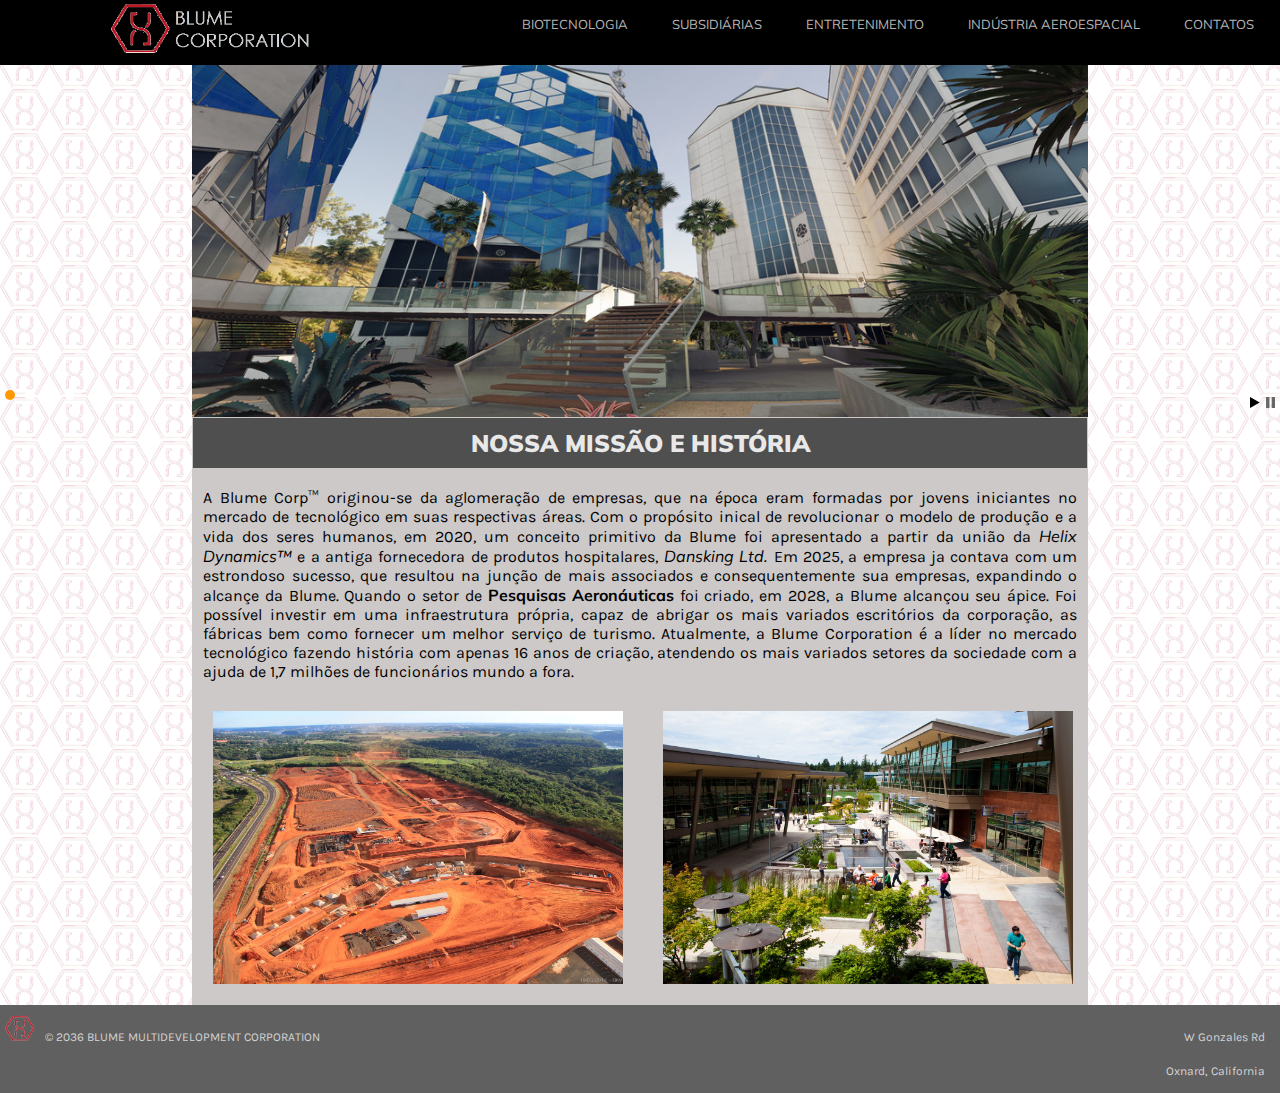
<file: BLUME - Projeto/index.html>
<!DOCTYPE HTML>
<html lang="pt-br">
	<head>
		<title>Blume Corporation</title>
		<meta charset="utf-8">
		<meta name="description" content="multinacional, tecnologia, revolução, inovação">
	    <link rel="stylesheet" type="text/css" href="css/estilo.css">
	    <link href="https://fonts.googleapis.com/css?family=Muli|Karla|Raleway" rel="stylesheet">
	    <link rel="stylesheet" type="text/css" href="bxslider/jquery.bxslider.css">
	    <script type="text/javascript" src="bxslider/jquery.js"></script>
	    <script type="text/javascript" src="bxslider/jquery.bxslider.js"></script>

	    <script type="text/javascript">
	        $(document).ready(function(){
	            $('#banners').bxSlider({
	              auto: true,
	              autoHover: true,
	              autoControls: true,
	              controls: false
	            });
	        });
	    </script>
	</head>
	<body>
		<div id="geral">
			<header>
				<nav id="menu">
					<ul>
						<img src="imagens/blume_menu.png" id="blume">
						<li><a href="internas/biotec.html">BIOTECNOLOGIA</a></li>
						<li><a href="internas/subsid.html">SUBSIDIÁRIAS</a></li>
						<li><a href="internas/helix.HTML">ENTRETENIMENTO</a></li>
						<li><a href="internas/aero.html">INDÚSTRIA AEROESPACIAL</a></li>
						<li><a href="internas/contato.html">CONTATOS</a></li>
					</ul>
				</nav>
			</header>

			<ul id="banners">
				<li><img src="bxslider/banners/indexhelix.jpg"></li>
				<li><img src="bxslider/banners/indexaerospace.jpg"></li>
				<li><img src="bxslider/banners/indexbiotec.jpg"></li>
				<li><img src="bxslider/banners/indexentreteni.jpg"></li>
			</ul>

			<div id="conteudo">
				<div id="container">
					<section id="historia">
						<h2 id="h2index"><b>
							NOSSA MISSÃO E HISTÓRIA
						</b></h2>
				
						<P>
							A Blume Corp&trade; originou-se da aglomeração de empresas, que na época eram formadas por jovens iniciantes no mercado de tecnológico em suas respectivas áreas. Com o propósito inical de revolucionar o modelo de produção e a vida dos seres humanos, em 2020, um conceito primitivo da Blume foi apresentado a partir da união da <i>Helix Dynamics&trade;</i> e a antiga fornecedora de produtos hospitalares, <i>Dansking Ltd.</i> Em 2025, a empresa ja contava com um estrondoso sucesso, que resultou na junção de mais associados e consequentemente sua empresas, expandindo o alcançe da Blume. Quando o setor de <b>Pesquisas Aeronáuticas</b> foi criado, em 2028, a Blume alcançou seu ápice. Foi possível investir em uma infraestrutura própria, capaz de abrigar os mais variados escritórios da corporação, as fábricas bem como fornecer um melhor serviço de turismo. Atualmente, a Blume Corporation é a líder no mercado tecnológico fazendo história com apenas 16 anos de criação, atendendo os mais variados setores da sociedade com a ajuda de 1,7 milhões de funcionários mundo a fora.
						</p>
						<div id="fotosindex">
							<img src="imagens/index2.png">
							<img src="imagens/index1.jpg">
						</div>
					</section>
				</div>
			</div>
				<footer id="rodape">
					<img src="imagens/blume_logo.png" id="blume_footer">
					<p id="textfooter">&copy 2036 BLUME MULTIDEVELOPMENT CORPORATION</p>
					<p class="address">W Gonzales Rd</p>
					<p class="address">Oxnard, California</p>
				</footer>
			</div>
		</div>
	</body>
</html>
</file>
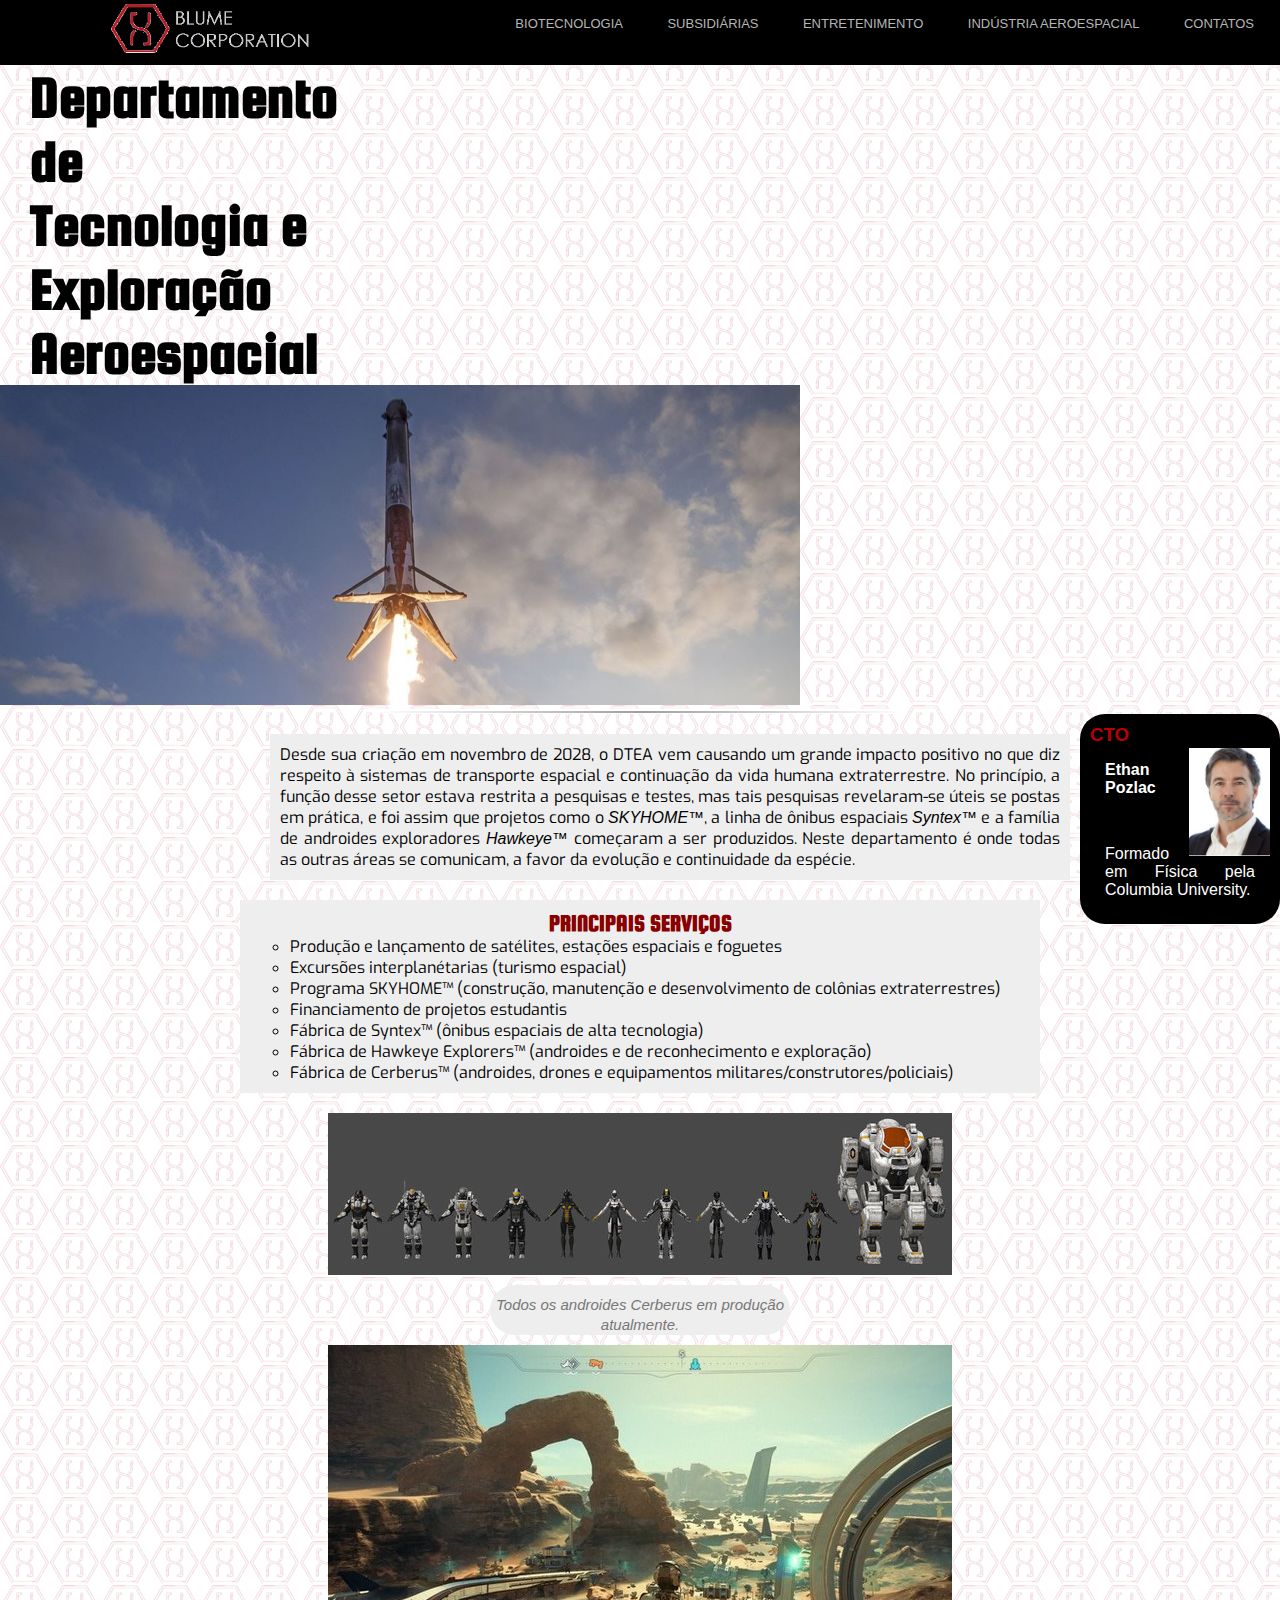
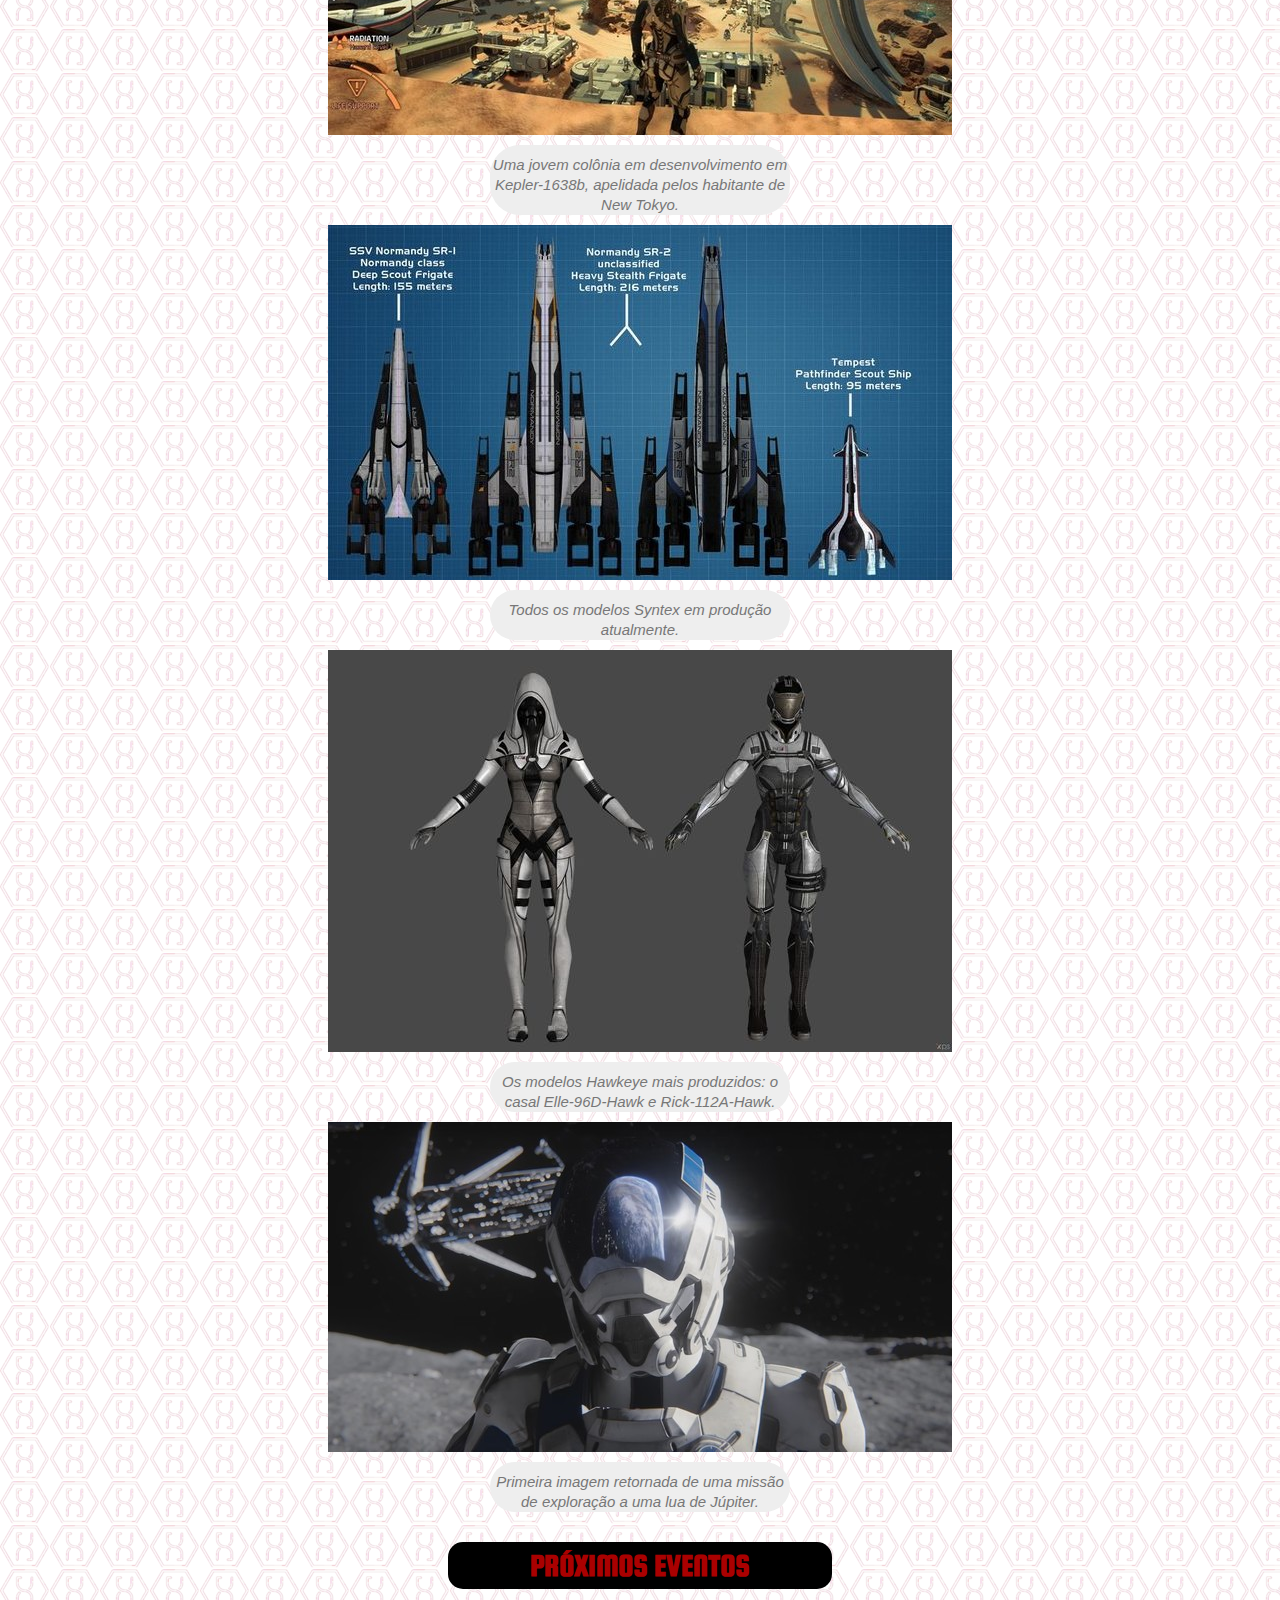
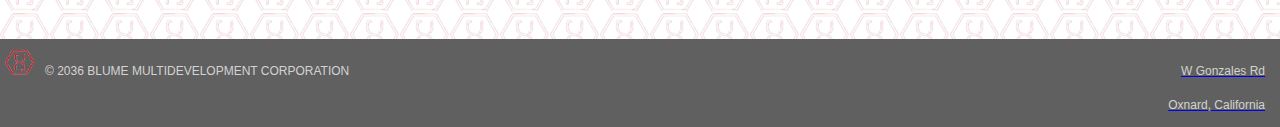
<file: BLUME - Projeto/internas/aero.html>
<!DOCTYPE HTML>
<html lang="pt-br">
	<head>
		<title>IND. AEROESPACIAL - Blume Corp</title>
		<meta charset="utf-8">
		<meta name="description" content="multinacional, tecnologia, revolução, inovação">
	    <link rel="stylesheet" type="text/css" href="../css/estilo.css">
	    <link href="https://fonts.googleapis.com/css?family=Exo|Squada+One" rel="stylesheet">
	</head>
	<body>
		<div id="geral">
			<header>
				<nav id="menu">
					<ul>
						<a href="../index.html"><img src="../imagens/blume_menu.png" id="blume"></a>
						<li><a href="biotec.html">BIOTECNOLOGIA</a></li>
						<li><a href="subsid.html">SUBSIDIÁRIAS</a></li>
						<li><a href="helix.HTML">ENTRETENIMENTO</a></li>
						<li><a href="aero.html">INDÚSTRIA AEROESPACIAL</a></li>
						<li><a href="contato.html">CONTATOS</a></li>
					</ul>
				</nav>
			</header>
			<h1 id="titleaero">
				Departamento de Tecnologia e Exploração Aeroespacial
			</h1>
			<div id="imgaero">
				<img src="../imagens/imgaero.jpg">
			</div>
			<hr width="60%">
			<article id="diretoria">
				<h3>CTO</h3>
				<img src="../imagens/ethan.jpg">
				<p>
					<b>Ethan Pozlac</b>
				</p><br>
				<p>
					Formado em Física pela Columbia University.
				</p>
			</article>
			<div id="aerohistoria">
				<p>
					Desde sua criação em novembro de 2028, o DTEA vem causando um grande impacto positivo no que diz respeito à sistemas de transporte espacial e continuação da vida humana extraterrestre. No princípio, a função desse setor estava restrita a pesquisas e testes, mas tais pesquisas revelaram-se úteis se postas em prática, e foi assim que projetos como o <i>SKYHOME&trade;</i>, a linha de ônibus espaciais <i>Syntex&trade;</i> e a família de androides exploradores <i>Hawkeye&trade;</i> começaram a ser produzidos. Neste departamento é onde todas as outras áreas se comunicam, a favor da evolução e continuidade da espécie.
				</p>
				
			</div>
			<div id="aeroservice">
				<h2>
					PRINCIPAIS SERVIÇOS
				</h2>
				<ul>
					<li>Produção e lançamento de satélites, estações espaciais e foguetes</li>
					<li>Excursões interplanétarias (turismo espacial)</li>
					<li>Programa SKYHOME&trade; (construção, manutenção e desenvolvimento de colônias extraterrestres)</li>
					<li>Financiamento de projetos estudantis</li>
					<li>Fábrica de Syntex&trade; (ônibus espaciais de alta tecnologia)</li>
					<li>Fábrica de Hawkeye Explorers&trade; (androides e de reconhecimento e exploração)</li>
					<li>Fábrica de Cerberus&trade; (androides, drones e equipamentos militares/construtores/policiais)</li>
				</ul>
			</div>
			<div id="imgexample">
				<img src="../imagens/cerberus2.jpg" alt="ceberus">
					<p class="descrever"><i>
						Todos os androides Cerberus em produção atualmente.
					</i></p>
				<img src="../imagens/newtokyo.jpg">
					<p class="descrever"><i>
						Uma jovem colônia em desenvolvimento em Kepler-1638b, apelidada pelos habitante de New Tokyo.
					</i></p>
				<img src="../imagens/syntex1.jpg">
					<p class="descrever"><i>
						Todos os modelos Syntex em produção atualmente.
					</i></p>
				<img src="../imagens/hawkeye.jpg">
					<p class="descrever"><i>
						Os modelos Hawkeye mais produzidos: o casal Elle-96D-Hawk e Rick-112A-Hawk.
					</i></p>
				<img src="../imagens/hawkeye2.jpg">
					<p class="descrever"><i>
						Primeira imagem retornada de uma missão de exploração a uma lua de Júpiter. 
					</i></p>
			</div>
			<div id="tablelink">
				<h1><a href="tablelink.html">
					PRÓXIMOS EVENTOS
				</h1>
			</div>
			<table>
				
			</table>
		</div>	
		<footer id="rodape">
			<img src="../imagens/blume_logo.png" id="blume_footer">
			<p id="textfooter">&copy 2036 BLUME MULTIDEVELOPMENT CORPORATION</p>
			<p class="address">W Gonzales Rd</p>
			<p class="address">Oxnard, California</p>
		</footer>
				</div>
	</body>
</html>
</file>
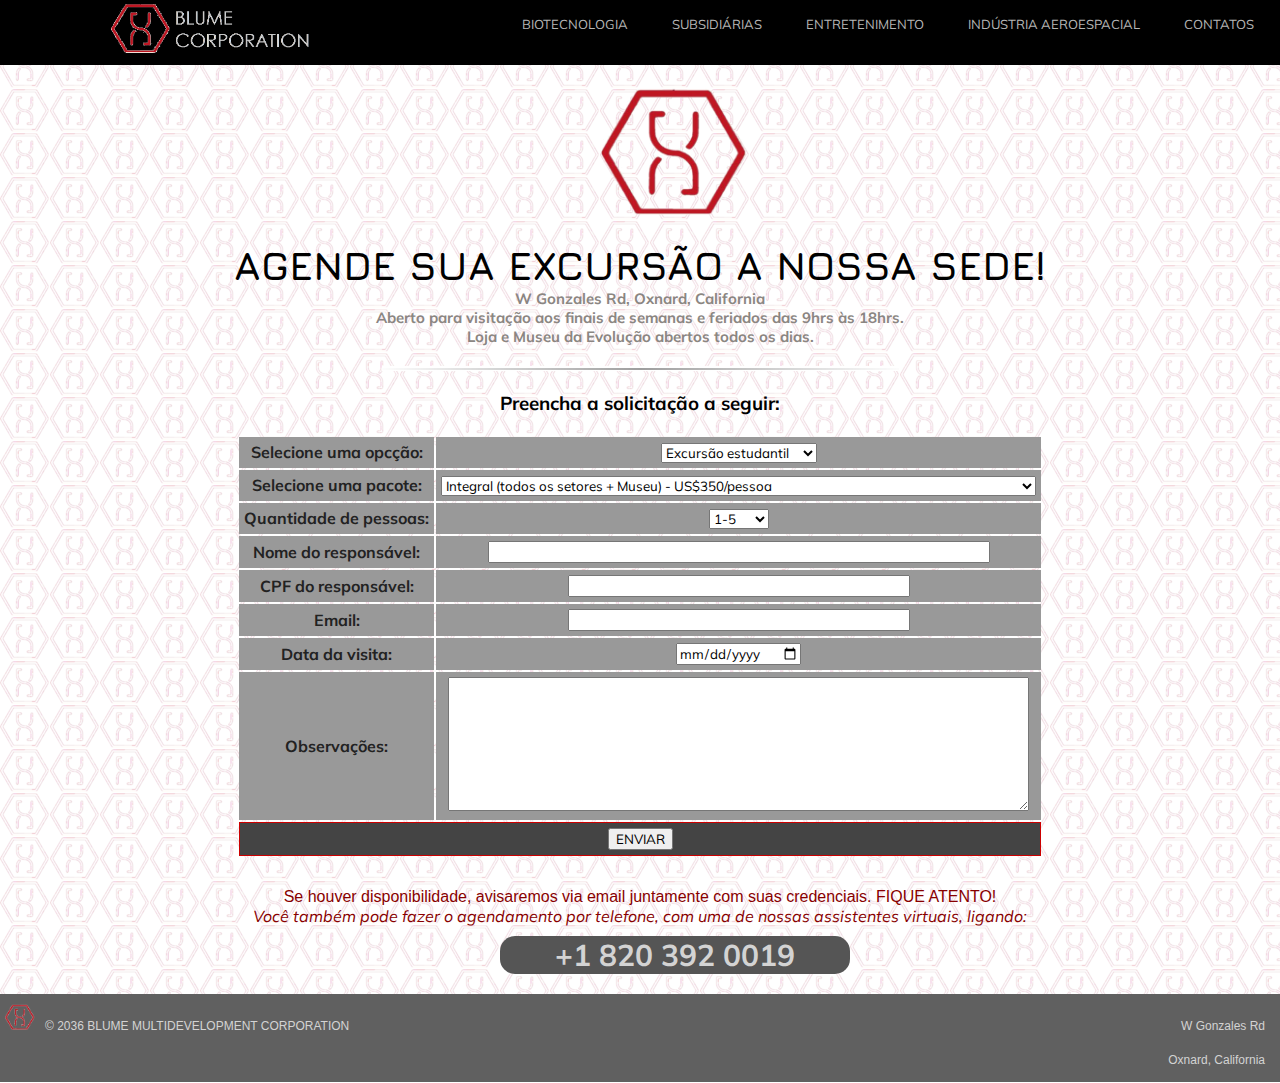
<file: BLUME - Projeto/internas/contato.html>
<!DOCTYPE HTML>
<html lang="pt-br">
	<head>
		<title>CONTATO - Blume Corp</title>
		<meta charset="utf-8">
		<meta name="description" content="multinacional, tecnologia, revolução, inovação">
	    <link rel="stylesheet" type="text/css" href="../css/estilo.css">
	    <link href="https://fonts.googleapis.com/css?family=Muli|Jura" rel="stylesheet">
	</head>
	<body>
		<div id="geral">
			<header>
				<nav id="menu">
					<ul>
						<a href="../index.html"><img src="../imagens/blume_menu.png" id="blume"></a>
						<li><a href="biotec.html">BIOTECNOLOGIA</a></li>
						<li><a href="subsid.html">SUBSIDIÁRIAS</a></li>
						<li><a href="helix.HTML">ENTRETENIMENTO</a></li>
						<li><a href="aero.html">INDÚSTRIA AEROESPACIAL</a></li>
						<li><a href="contato.html">CONTATOS</a></li>
					</ul>
				</nav>
			</header>
			<div id="helixlogo">
				<img src="../imagens/blume_logo.png">
			</div>
			<div id="titlecontact">
				<h1>
					AGENDE SUA EXCURSÃO A NOSSA SEDE!
				</h1>
				<h3>
					W Gonzales Rd, Oxnard, California <br>
					Aberto para visitação aos finais de semanas e feriados das 9hrs às 18hrs.<br>
					Loja e Museu da Evolução abertos todos os dias.
				</h3>
			</div>
			<hr width="60%" noshade="noshade">
			<h3 id="titlecontact">
				Preencha a solicitação a seguir:
			</h3>
			<table border="0px" align="center" cellpadding="5px">
				<tr>
					<td>
						<label for="option"><b>Selecione uma opcção:</b></label>
					</td>
					<td>
						<SELECT>
							<option>Excursão estudantil</option>
							<option>Excursão profissional</option>
							<option>Excursão solo</option>
							<option>Excursão família</option>
						</SELECT>
					</td>
				</tr>
				<tr>
					<td>
						<label for="option"><b>Selecione uma pacote:</b></label>
					</td>
					<td>
						<SELECT>
							<option>Integral (todos os setores + Museu) - US$350/pessoa</option>
							<option>Parcial (2 setores pré-definidos + Base de Lançamento de Oxnard + Museu) - US$250/pessoa</option>
							<option>Standard (Até 3 setores de livre escolha + Museu) - US$200/pessoa</option>
							<option>Quick (2 setores de livre escolha) - US$180/pessoa</option>
							<option>Student (Museu) - US$150/pessoa</option>
						</SELECT>
					</td>
				</tr>
				<tr>
					<td>
						<label for="option"><b>Quantidade de pessoas:</b></label>
					</td>
					<td>
						<select>
							<option>1-5</option>
							<option>6-10</option>
							<option>10-20</option>
							<option>20-30</option>
							<option>+30</option>
						</select>
					</td>
				</tr>
				<tr>
					<td>
						<label><b>Nome do responsável:</b></label>
					</td>
					<td>
						<input class="campo_nome" type="text" size="60">
					</td>
				</tr>
				<tr>
					<td>
						<label><b>CPF do responsável:</b></label>
					</td>
					<td>
						<input class="campo_nome" type="text" size="40">
					</td>
				</tr>
				<tr>	
					<td>
						<label><b>Email:</b></label>
					</td>
					<td>
						<input type="password" class="campo_email" size="40">
					</td>
				</tr>
				<tr>	
					<td>
						<label><b>Data da visita:</b></label>
					</td>
					<td>
						<input type="date" name="data">
					</td>
				</tr>
				<tr>	
					<td>
						<label><b>Observações:</b></label>
					</td>
					<td>
						<textarea class="msg" cols="70" rows="8"></textarea>
					</td>
				</tr>
				<th colspan="2">	
					<input type="submit" class="button" value="ENVIAR">
				</th>
			</table>
			<article id="contatoinfo">
				<p>
					Se houver disponibilidade, avisaremos via email juntamente com suas credenciais. FIQUE ATENTO!<br>
					<i>Você também pode fazer o agendamento por telefone, com uma de nossas assistentes virtuais, ligando:</i>
				</p>
				<h2>
					+1 820 392 0019
				</h2>
			</article>	
		</div>
<footer id="rodape">
				<img src="../imagens/blume_logo.png" id="blume_footer">
				<p id="textfooter">&copy 2036 BLUME MULTIDEVELOPMENT CORPORATION</p>
				<p class="address">W Gonzales Rd</p>
				<p class="address">Oxnard, California</p>
			</footer>
	</body>
</html>
</file>
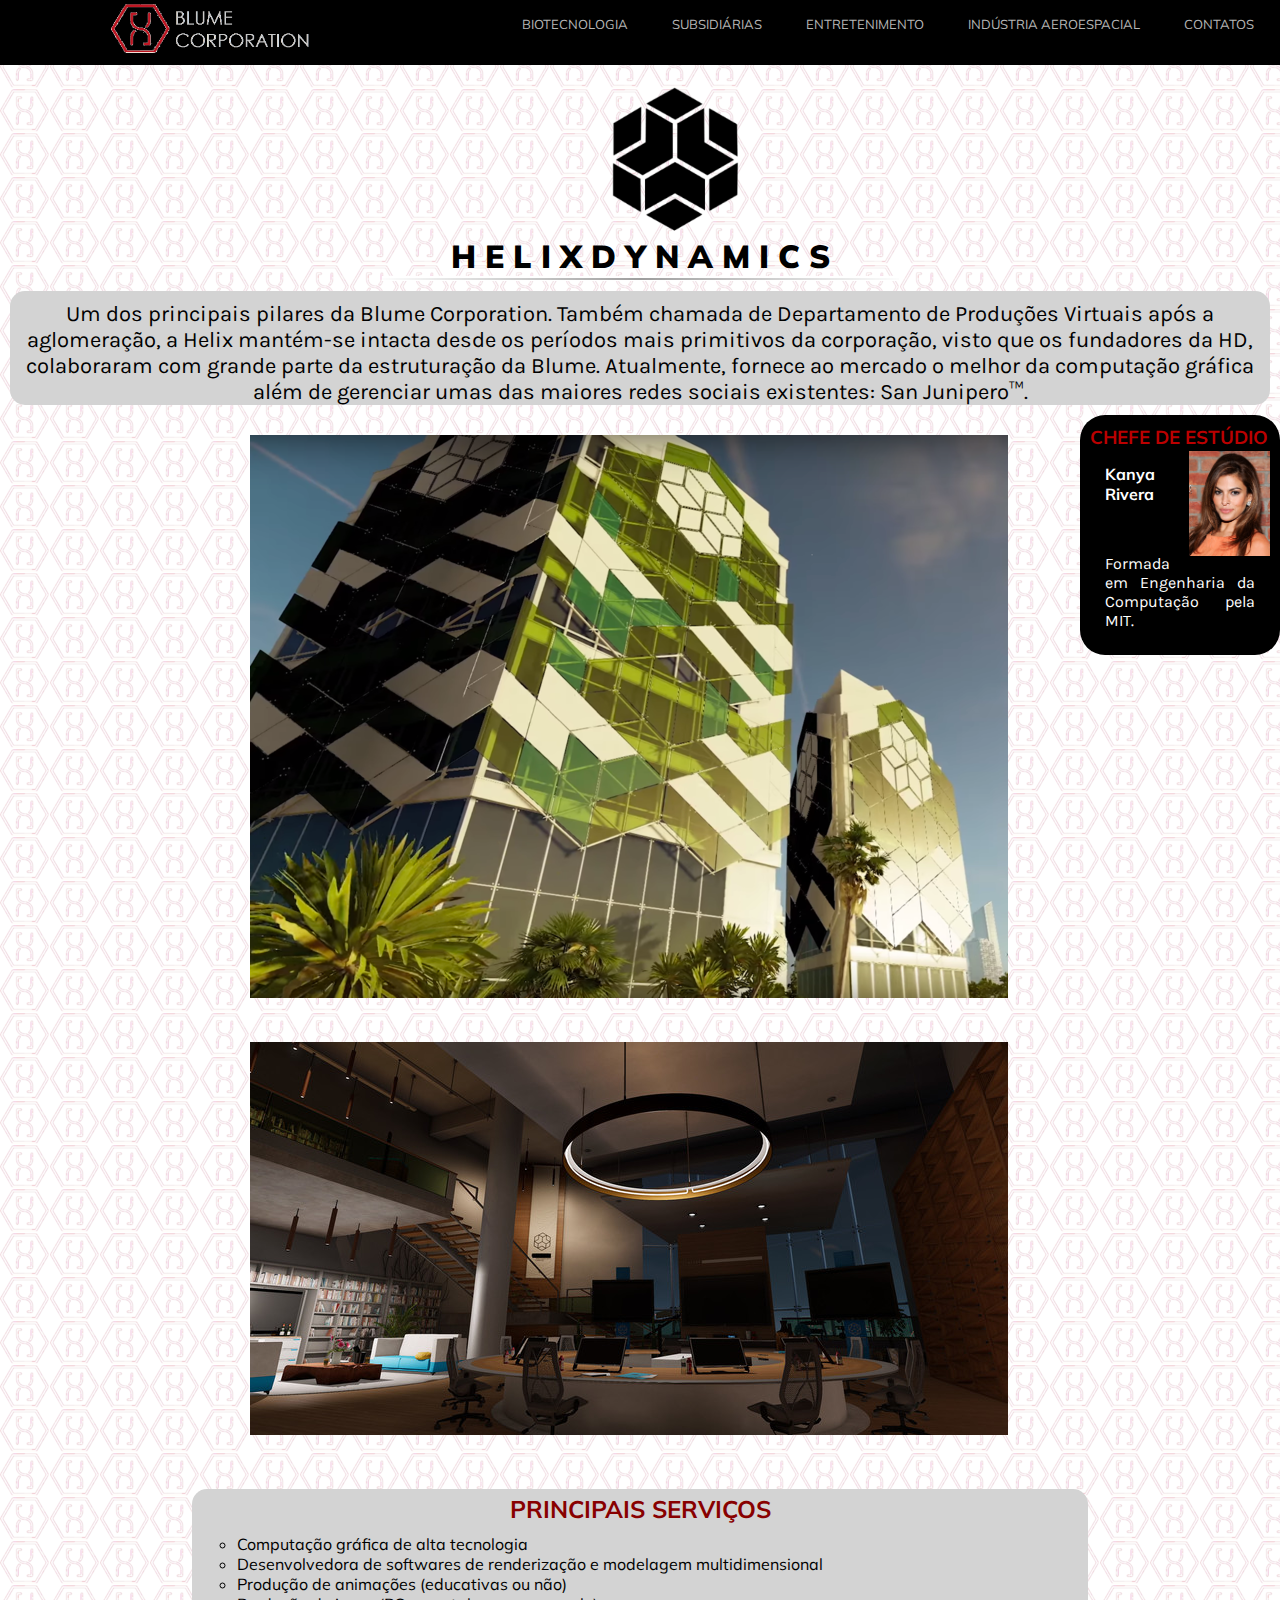
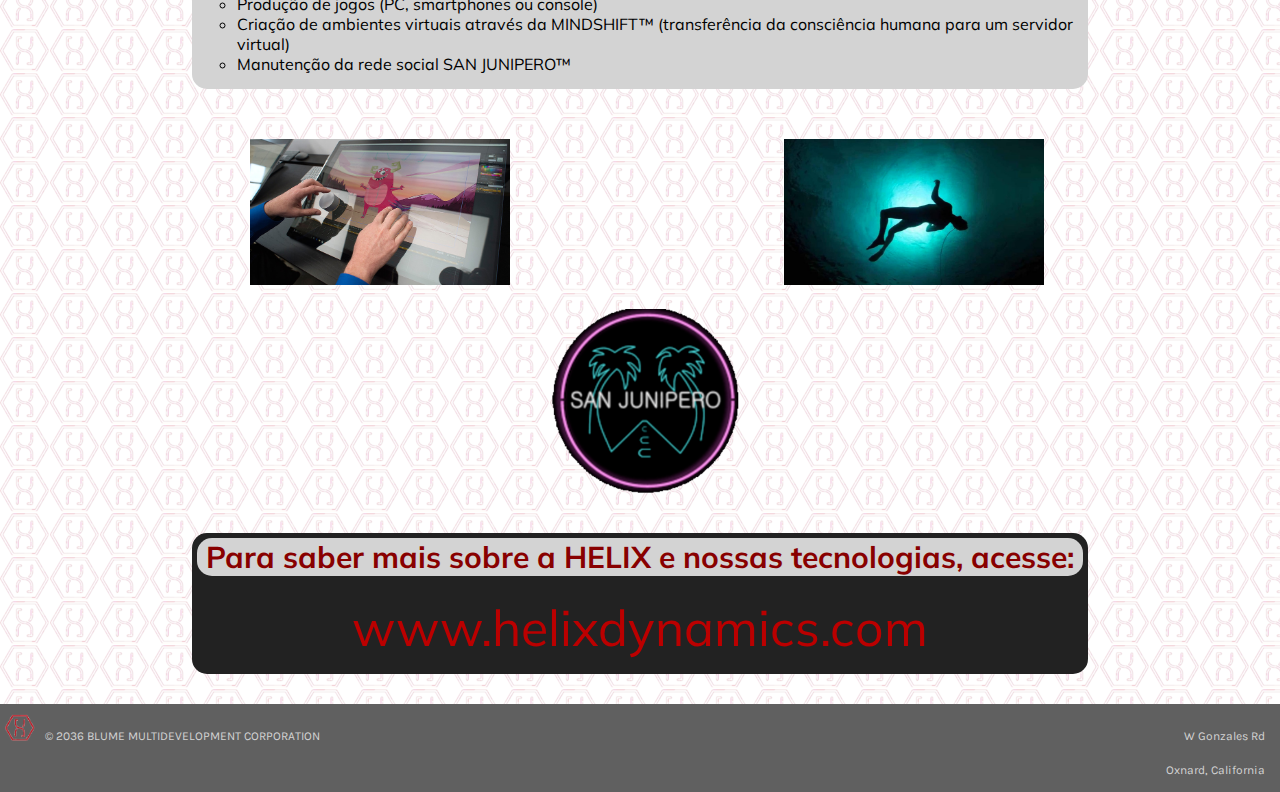
<file: BLUME - Projeto/internas/helix.html>
<!DOCTYPE HTML>
<html lang="pt-br">
	<head>
		<title>ENTRETENIMENTO - Blume Corp</title>
		<meta charset="utf-8">
		<meta name="description" content="multinacional, tecnologia, revolução, inovação">
	    <link rel="stylesheet" type="text/css" href="../css/estilo.css">
	    <link href="https://fonts.googleapis.com/css?family=Muli|Karla|Raleway" rel="stylesheet">
	</head>
	<body>
		<div id="geral">
			<header>
				<nav id="menu">
					<ul>
						<a href="../index.html"><img src="../imagens/blume_menu.png" id="blume"></a>
						<li><a href="biotec.html">BIOTECNOLOGIA</a></li>
						<li><a href="subsid.html">SUBSIDIÁRIAS</a></li>
						<li><a href="helix.HTML">ENTRETENIMENTO</a></li>
						<li><a href="aero.html">INDÚSTRIA AEROESPACIAL</a></li>
						<li><a href="contato.html">CONTATOS</a></li>
					</ul>
				</nav>
			</header>
			<div id="helixlogo">
				<img align="center" src="../imagens/helix_logo.png">
			</div>
			<h1 align="center"><b>H E L I X   D Y N A M I C S</b></h1>
			<hr width="100%">
			<div id="helixhistoria">
				<p align="center">
					Um dos principais pilares da Blume Corporation. Também chamada de Departamento de Produções Virtuais após a aglomeração, a Helix mantém-se intacta desde os períodos mais primitivos da corporação, visto que os fundadores da HD, colaboraram com grande parte da estruturação da Blume. Atualmente, fornece ao mercado o melhor da computação gráfica além de gerenciar umas das maiores redes sociais existentes: San Junipero&trade;.
				</p>
			</div>
			<article id="diretoria">
				<h3>CHEFE DE ESTÚDIO</h3>
				<img src="../imagens/kanya.jpg">
				<p>
					<b>Kanya Rivera</b>
				</p><br>
				<p>
					Formada em Engenharia da Computação pela MIT.
				</p>
			</article>
			<div id="imghelix1">
				<img src="../imagens/helixstudio.png">				
				<img src="../imagens/helixstudio2.jpg">
			</div>
			<article id="helixservices">
				<h2>
					PRINCIPAIS SERVIÇOS
				</h2>
				<ul>
					<li>Computação gráfica de alta tecnologia</li>
					<li>Desenvolvedora de softwares de renderização e modelagem multidimensional</li>
					<li>Produção de animações (educativas ou não)</li>
					<li>Produção de jogos (PC, smartphones ou console)</li>
					<li>Criação de ambientes virtuais através da MINDSHIFT&trade; (transferência da consciência humana para um servidor virtual)</li>
					<li>Manutenção da rede social SAN JUNIPERO&trade;</li>
				</ul>
			</article>
			<div id="imghelix2">
				<img src="../imagens/heliximg.jpg">
				<img src="../imagens/mindshift.jpg">
			</div>
			<div id="sanjuni">
				<img src="../imagens/sanjunipero.png">
			</div>
			<article id="moreinfo">
				<h2>
					Para saber mais sobre a HELIX e nossas tecnologias, acesse:
				</h2>
				<p>
					<a href="#">www.helixdynamics.com</a>
				</p>
			</article>
		</div>		
<footer id="rodape">
				<img src="../imagens/blume_logo.png" id="blume_footer">
				<p id="textfooter">&copy 2036 BLUME MULTIDEVELOPMENT CORPORATION</p>
				<p class="address">W Gonzales Rd</p>
				<p class="address">Oxnard, California</p>
			</footer>
	</body>
</html>
</file>
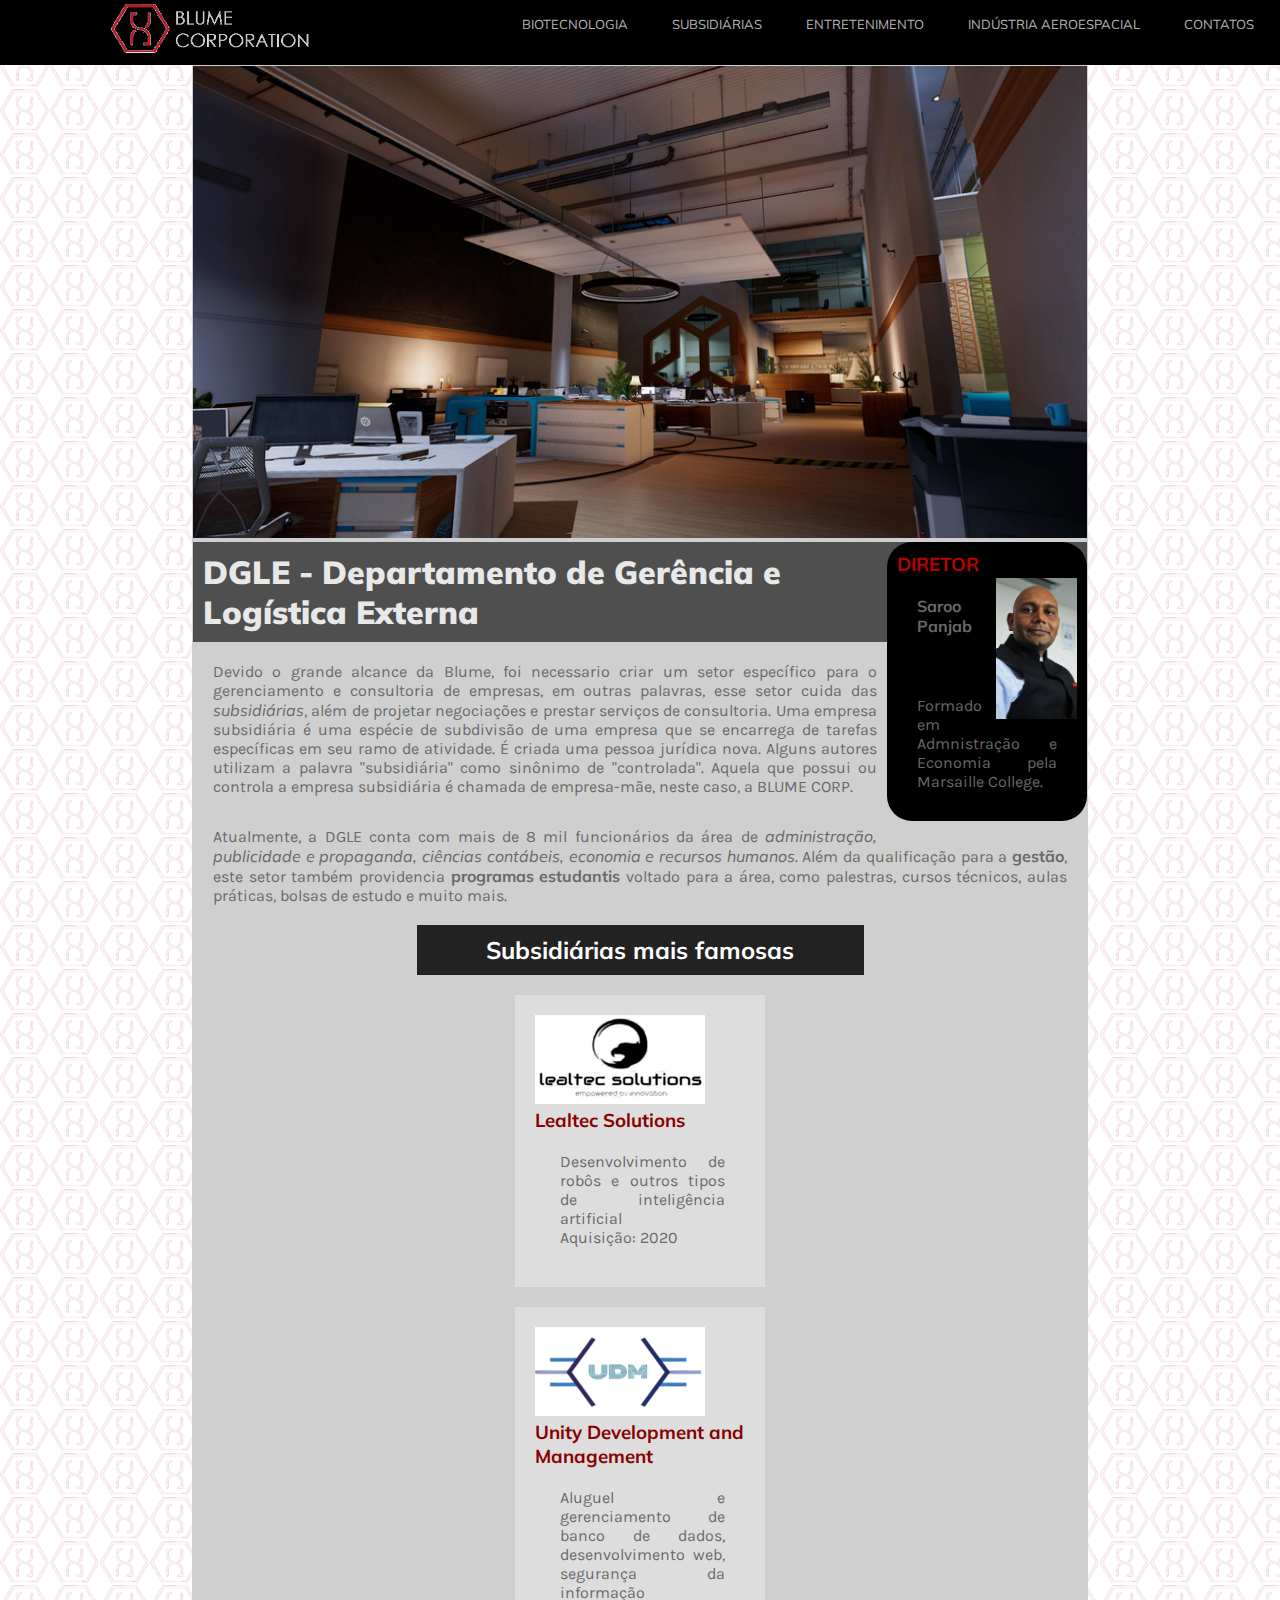
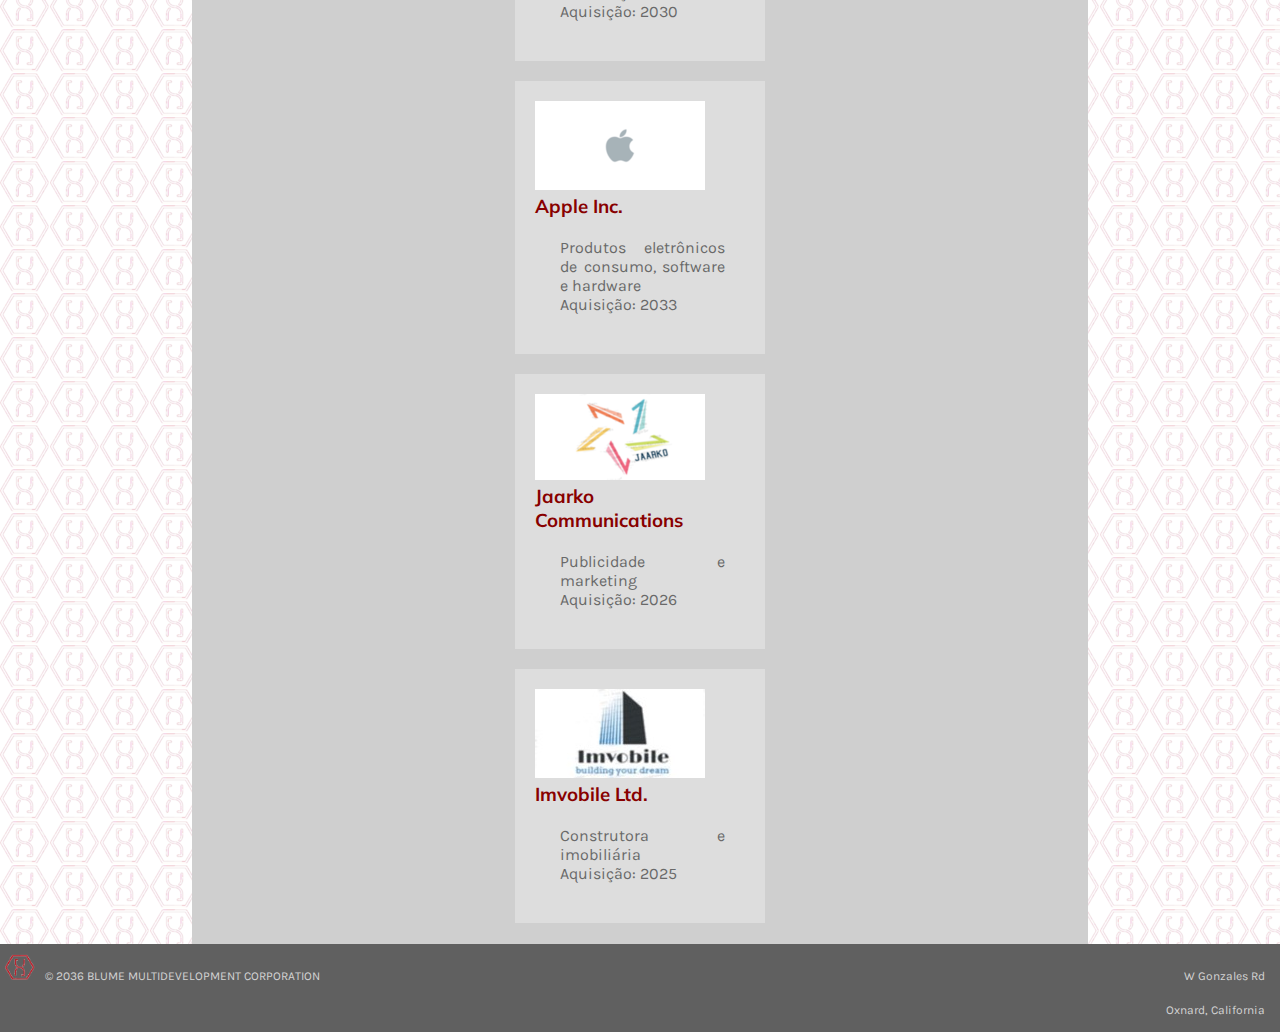
<file: BLUME - Projeto/internas/subsid.html>
<!DOCTYPE HTML>
<html lang="pt-br">
	<head>
		<title>SUBSIDIÁRIAS - Blume Corp</title>
		<meta charset="utf-8">
		<meta name="description" content="multinacional, tecnologia, revolução, inovação">
	    <link rel="stylesheet" type="text/css" href="../css/estilo.css">
	    <link href="https://fonts.googleapis.com/css?family=Muli|Karla|Raleway" rel="stylesheet">
	</head>
	<body>
		<div id="geral">
			<header>
				<nav id="menu">
					<ul>
						<a href="../index.html"><img src="../imagens/blume_menu.png" id="blume"></a>
						<li><a href="biotec.html">BIOTECNOLOGIA</a></li>
						<li><a href="subsid.html">SUBSIDIÁRIAS</a></li>
						<li><a href="helix.HTML">ENTRETENIMENTO</a></li>
						<li><a href="aero.html">INDÚSTRIA AEROESPACIAL</a></li>
						<li><a href="contato.html">CONTATOS</a></li>
					</ul>
				</nav>
			</header>
			<section id="subhistoria">
				<div id="subimage">
					<img src="../imagens/sublab.jpg">
				</div>
				<article id="diretoria">
					<h3> DIRETOR </h3>
					<img src="../imagens/sheru.jpg">
					<p>
						<b>Saroo Panjab</b>
					</p><br>
					<p>
						Formado em Admnistração e Economia pela Marsaille College.
					</p>
				</article>
				<h1 id="h1sub"><b>
					DGLE - Departamento de Gerência e Logística Externa
				</b></h1>

				<p>
					Devido o grande alcance da Blume, foi necessario criar um setor específico para o gerenciamento e consultoria de empresas, em outras palavras, esse setor cuida das <i>subsidiárias</i>, além de projetar negociações e prestar serviços de consultoria. Uma empresa subsidiária é uma espécie de subdivisão de uma empresa que se encarrega de tarefas específicas em seu ramo de atividade. É criada uma pessoa jurídica nova. Alguns autores utilizam a palavra "subsidiária" como sinônimo de "controlada". Aquela que possui ou controla a empresa subsidiária é chamada de empresa-mãe, neste caso, a BLUME CORP.
				</p>

				<p>
					Atualmente, a DGLE conta com mais de 8 mil funcionários da área de <i>administração, publicidade e propaganda, ciências contábeis, economia e recursos humanos</i>. Além da qualificação para a <b>gestão</b>, este setor também providencia <b>programas estudantis</b> voltado para a área, como palestras, cursos técnicos, aulas práticas, bolsas de estudo e muito mais.
				</p>

				<div id="empresas">
					<h2 id="title_empresas">
						Subsidiárias mais famosas
					</h2>

					<article id="lealtec">
						<img src="../imagens/lealteclogo.png">
						<h3>
							Lealtec Solutions
						</h3>
						<p>
							Desenvolvimento de robôs e outros tipos de inteligência artificial<br>
							Aquisição: 2020
						</p>
					</article>

					<article id="udm">
						<img src="../imagens/udmlogo.png">
						<h3>
							Unity Development and Management
						</h3>
						<p>
							Aluguel e gerenciamento de banco de dados, desenvolvimento web, segurança da informação<br>
							Aquisição: 2030
						</p>
					</article>

					<article id="apple">
						<img src="../imagens/applelogo.png">
						<h3>
							Apple Inc.
						</h3>
						<p>
							Produtos eletrônicos de consumo, software e hardware<br>
							Aquisição: 2033
						</p>
					</article>

					<article id="jaarko">
						<img src="../imagens/jaarkologo.png">
						<h3>
							Jaarko Communications
						</h3>
						<p>
							Publicidade e marketing<br>
							Aquisição: 2026
						</p>
					</article>

					<article id="imvobile">
						<img src="../imagens/imvobilelogo.png">
						<h3>
							Imvobile Ltd.
						</h3>
						<p>
							Construtora e imobiliária<br>
							Aquisição: 2025
						</p>
					</article>
				</div>	
			</section>

			<footer id="rodape">
				<img src="../imagens/blume_logo.png" id="blume_footer">
				<p id="textfooter">&copy 2036 BLUME MULTIDEVELOPMENT CORPORATION</p>
				<p class="address">W Gonzales Rd</p>
				<p class="address">Oxnard, California</p>
			</footer>
		</div>
	</body>
</html>
</file>
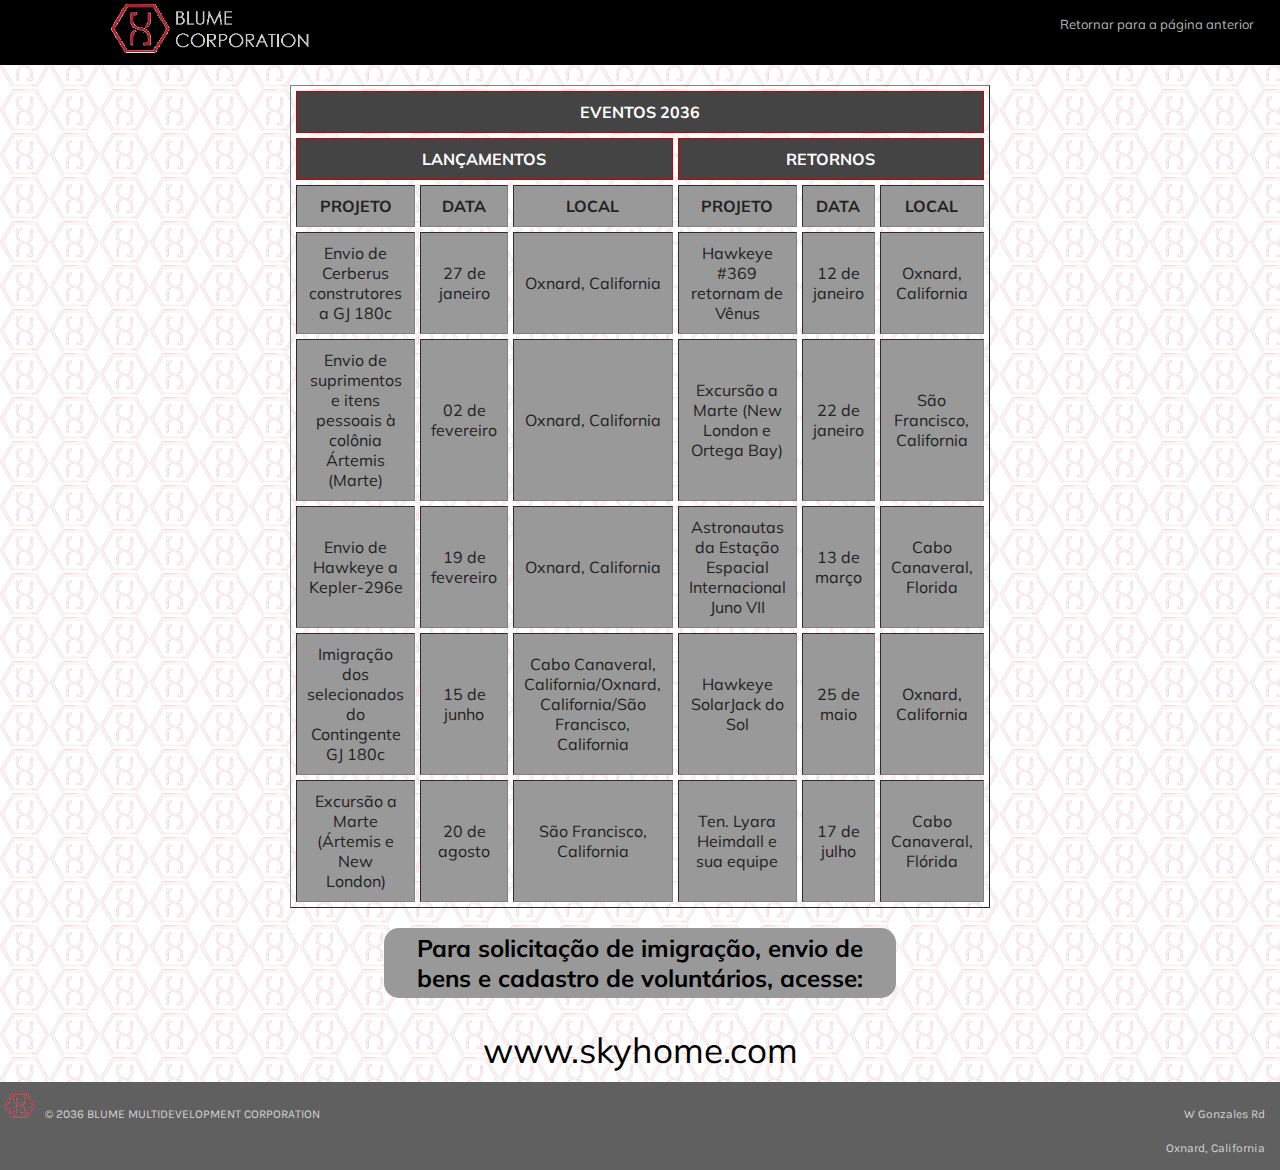
<file: BLUME - Projeto/internas/tablelink.html>
<!DOCTYPE HTML>
<html lang="pt-br">
	<head>
		<title>Eventos - Blume Aerospace</title>
		<meta charset="utf-8">
		<meta name="description" content="multinacional, tecnologia, revolução, inovação">
	    <link rel="stylesheet" type="text/css" href="../css/estilo.css">
	    <link href="https://fonts.googleapis.com/css?family=Muli|Karla|Raleway" rel="stylesheet">
	</head>
	<body>
		<div id="geral">
			<header>
				<nav id="menu">
					<ul>
						<a href="../index.html"><img src="../imagens/blume_menu.png" id="blume"></a>
						<li><a href="aero.html">Retornar para a página anterior</a></li>
					</ul>
				</nav>
			</header>
			<table  width="700px" cellpadding="10px" cellspacing="5px" border="1px">
				<thead>
					<tr>
						<th colspan="6">EVENTOS 2036</th>
					</tr>
					<th colspan="3">LANÇAMENTOS</th>
					<th colspan="3">RETORNOS</th>
					<tr>
						<td><b>PROJETO</b></td>
						<td><b>DATA</b></td>
						<td><b>LOCAL</b></td>
						<td><b>PROJETO</b></td>
						<td><b>DATA</b></td>
						<td><b>LOCAL</b></td>
					</tr>
				</thead>
					<tr>
						<td>Envio de Cerberus construtores a GJ 180c</td>
						<td>27 de janeiro</td>
						<td>Oxnard, California</td>
						<td>Hawkeye #369 retornam de Vênus</td>
						<td>12 de janeiro</td>
						<td>Oxnard, California</td>
					</tr>
					<tr>
						<td>Envio de suprimentos e itens pessoais à colônia Ártemis (Marte)</td>
						<td>02 de fevereiro</td>
						<td>Oxnard, California</td>
						<td>Excursão a Marte (New London e Ortega Bay)</td>
						<td>22 de janeiro</td>
						<td>São Francisco, California</td>
					</tr>
					<tr>
						<td>Envio de Hawkeye a Kepler-296e</td>
						<td>19 de fevereiro</td>
						<td>Oxnard, California</td>
						<td>Astronautas da Estação Espacial Internacional Juno VII</td>
						<td>13 de março</td>
						<td>Cabo Canaveral, Florida</td>
					</tr>
					<tr>
						<td>Imigração dos selecionados do Contingente GJ 180c</td>
						<td>15 de junho</td>
						<td>Cabo Canaveral, California/Oxnard, California/São Francisco, California</td>
						<td>Hawkeye SolarJack do Sol</td>
						<td>25 de maio</td>
						<td>Oxnard, California</td>
					</tr>
					<tr>
						<td>Excursão a Marte (Ártemis e New London)</td>
						<td>20 de agosto</td>
						<td>São Francisco, California</td>
						<td>Ten. Lyara Heimdall e sua equipe</td>
						<td>17 de julho</td>
						<td>Cabo Canaveral, Flórida</td>
					</tr>		
			</table>
			<div id="skyhomesite">
				<h2>Para solicitação de imigração, envio de bens e cadastro de voluntários, acesse:</h2>
				<p><a href="#">www.skyhome.com</a></p>
			</div>
		</div>
<footer id="rodape">
				<img src="../imagens/blume_logo.png" id="blume_footer">
				<p id="textfooter">&copy 2036 BLUME MULTIDEVELOPMENT CORPORATION</p>
				<p class="address">W Gonzales Rd</p>
				<p class="address">Oxnard, California</p>
			</footer>
	</body>
</html>
</file>
<file: BLUME - Projeto/css/estilo.css>
/* ------ GERAL ------ */

*{
	margin: 0;
	font-family: 'Muli', sans-serif;
	box-sizing: border-box;
}

p{
	margin: 10px;
	text-align: justify;
	font-family: 'Karla', sans-serif;
	padding-top: 10px;
}

hr {
	height: 5px;
	margin: 0 auto;
	border-width: 0;
	background: transparent url(../imagens/linha.png) center no-repeat;
}

#geral{
	max-width: 3000px;
	margin: 0 auto;
	background-image: url('../imagens/background.png');
	overflow: hidden;
}

#blume{
	width: 200px;
	float: left;
	margin-bottom: 10px;
	margin-left: 70px;
}

#menu li a:hover{
	color: #ff0000;
	border-bottom: 2px solid #EE0000;
}

#menu{
	text-align: right; 
	background-color: #000;
	border: 1px solid #000;
	overflow: hidden;
}

#menu li{
	list-style: none;
	display: inline-block; 
	
}

#menu li a{
	color: #b5b5b5;
	font-size: 13px;
	text-decoration: none; 
	padding: 15px; 
	display: block;
	transition: all .4s linear;
	margin-right: 10px; 
}

#banners li img{
	width: 70%;
	margin: 0 auto;
}

#diretoria{
	width: 200px;
	padding: 10px;
	background-color: #000;
	float: right;
	border-radius: 25px;
	margin: 0 0 10px 10px;
}

#diretoria h3{
	color: #b00;
	margin-bottom: 2px;
}

#diretoria p{
	color: #fff;
	padding: 5px;
}

#diretoria img{
	width: 45%;
	float: right;
}

/* ------ RODAPÉ ------ */

#rodape{
	background-color: #606060;
	padding: 5px;
}

#blume_footer{
	width: 30px;
	float: left;
	margin: 5px auto;
}

#textfooter {
	color: #D3D3D3;
	float: left;
	font-size: 12px;
}

.address {
	text-align: right;
	color: #D3D3D3;
	font-size: 12px;
}


/* ------ INDEX ------ */

#historia{
	background-color: #cdc9c9;
	color: #000;
	border: 1px solid #cdc9c9;
	overflow: hidden;
	width: 70%;
	margin: 0 auto;
}

#fotosindex{
	width: 900px;
	margin: 0 auto;
	background: #f00;

}
#fotosindex img {
	width: 50%;
	float: left;
	padding: 20px;
}

#h2index{
	background-color: #4f4f4f;
	color: #e8e8e8;
	padding: 10px;
	text-align: center;	
}

/* ------ BIOTECNOLOGIA ------ */

#h2bio{
	background-color: #4f4f4f;
	color: #e8e8e8;
	padding: 10px;
}

#biohistoria{
	background-color: #CDC9C9;
	color: #000;
	border: 1px solid #cdc9c9;
	overflow: hidden;
	width: 70%;
	margin: 0 auto;
}

#biohistoria p{
	margin: 10px auto;
	padding: 5px;
	text-align: justify;

}
#bioimage img{
	width: 100%;
}

#biotextimage img {
	width: 20%;
	padding: 5px;
	margin-left: 100px;
}

#area_atuacao{
	background-color: #000;
	color: #FFF;
	padding: 10px;
	text-align: center;
	width: 50%;
	margin: 10px auto;
}

#medicina{
	width: 25%;
	padding: 20px;
	background-color: #DDD;
	float: left;
	margin: 10px 20px auto 200px;
	
}

#medicina h3{
	color: #800;
	margin-bottom: 10px;
}

#medicina ul{
	padding-left: 15px;
}


#agricultura{
	width: 29%;
	padding: 28px;
	background-color: #DDD;
	float: left;
	margin: 10px auto;
}

#agricultura h3{
	color: #800;
	margin-bottom: 10px;
}

#agricultura ul{
	padding-left: 15px;
}



/* ------ SUBSIDIÁRIAS ------ */

#subhistoria {
	background-color: #CFCFCF;
	color: #000;
	border: 1px solid #CFCFCF;
	overflow: hidden;
	width: 70%;
	margin: 0 auto;
}

#subimage img{
	width: 100%;
}

#h1sub {
	color: #e8e8e8; 
	background-color: #4f4f4f;
	padding: 10px;
}

#subhistoria p {
	color: #696969;
	text-align: justify;
	padding: 10px;
}

#empresas h2{
	background-color: #222;
	color: #fff;
	padding: 10px;
	text-align: center;
	width: 50%;
	margin: 10px auto;
}

#lealtec {
	width: 250px;
	padding: 20px;
	background-color: #DDD;
	margin: 20px auto;
}

#lealtec h3{
	color: #800;
	margin-bottom: 10px;
}

#lealtec p{
	padding-left: 15px;
}

#lealtec h3:hover {
	color: #ff0000;
	text-decoration: underline;
}

#udm {
	width: 250px;
	padding: 20px;
	background-color: #DDD;
	margin: 20px auto;
}	

#udm h3{
	color: #800;
	margin-bottom: 10px;
}

#udm p{
	padding-left: 15px;
}

#udm h3:hover {
	color: #ff0000;
	text-decoration: underline;
}

#apple {
	width: 250px;
	padding: 20px;
	background-color: #DDD;
	margin: 20px auto;	
}

#apple h3{
	color: #800;
	margin-bottom: 10px;
}

#apple p{
	padding-left: 15px;
}

#apple h3:hover {
	color: #ff0000;
	text-decoration: underline;
}

#jaarko {
	width: 250px;
	padding: 20px;
	background-color: #DDD;
	margin: 20px auto;
	
}

#jaarko h3{
	color: #800;
	margin-bottom: 10px;
}

#jaarko p{
	padding-left: 15px;
}

#jaarko h3:hover {
	color: #ff0000;
	text-decoration: underline;
}

#imvobile {
	width: 250px;
	padding: 20px;
	background-color: #DDD;
	margin:  20px auto;
}

#imvobile h3{
	color: #800;
	margin-bottom: 10px;
}

#imvobile p{
	padding-left: 15px;
}

#imvobile h3:hover {
	color: #ff0000;
	text-decoration: underline;
}

/* ------ ENTRETENIMENTO  ------ */

#helixlogo img{
	width: 150px;
	margin-top: 20px;
	margin-left: 600px;
}

#helixhistoria p{
	background-color: #d3d3d3;
	text-align: center;
	font-size: 22px;
	border-radius: 15px;
}

#imghelix1 img{
	margin: 0 auto auto 230px;
	padding: 20px;
}

#imghelix2 img{
	width: 300px;
	margin: 0 auto auto 230px;
	padding: 20px;
}

#sanjuni img{
	margin: 0 auto auto 550px;
	width: 200px;
}

#helixservices{
	background-color: #d3d3d3;
	width: 70%;
	margin: 30px auto;
	padding: 5px;
	border-radius: 15px;
}

#helixservices h2{
	color: #800;
	text-align: center;
}

#helixservices ul{
	margin: 10px auto;
	list-style-type: circle;
}

#moreinfo{
	background-color: #222;
	width: 70%;
	margin: 30px auto;
	padding: 5px;
	border-radius: 15px;
}

#moreinfo h2{
	background-color: #d3d3d3;
	border-radius: 15px;
	color: #800;
	font-size: 30px;
	text-align: center;
}

#moreinfo p {
	text-align: center;
	font-size: 50px;
	
}

#moreinfo a:link{
	text-decoration: none;
	color: #b00;
}

#moreinfo p:hover{
	color: #000;
	background-color: #000;
	border-radius: 15px;	
}

/* ------ IND. AEROESPACIAL ------ */

#titleaero {
	width: 300px;
	margin: auto 160px auto 30px;
	float: left;
	font-family: 'Squada One', cursive;
	font-size: 60px;
}

#imgaero img{
	width: 800px;
}

#aerohistoria p{
	font-family: 'Exo', sans-serif;
	overflow: hidden;
	background-color: #eee;
	margin: 20px 60px auto auto;
	padding: 10px;
	width: 800px;
}

#aeroservice {
	background-color: #eee;
	margin: 20px auto;
	padding: 10px;
	width: 800px;
}

#aeroservice h2{
	color: #800;
	text-align: center;
	font-family: 'Squada One', cursive;
}

#aeroservice ul{
	list-style-type: circle;
}

#aeroservice ul li{
	font-family: 'Exo', sans-serif;
}

#imgexample img{
	margin: 0 auto;
	display: list-item;
}

#imgexample p{
	text-align: center;
	font-size: 15px;
	color: #777;
	background-color: #eee;
	font-family: 'Exo', sans-serif;
	width: 300px;
	margin: 10px auto;
	border-radius: 30px;
}

#tablelink h1{
	background-color: #000;
	width: 30%;
	margin: 30px auto;
	padding: 5px;
	border-radius: 15px;
	text-align: center;
}

#tablelink a{
	text-decoration: none;
	color: #a00;
	font-family: 'Squada One', sans-serif;
}

#tablelink a:hover{
	color: #777;
	background-color: #eee;
	width: 30%;
	padding: 5px;
	border-radius: 15px;
}

table {
	margin: 20px auto;
}

table th{
	border: 1px solid #c00;
	background-color: #444;
	color: #fff;
}

table tr{
	text-align: center;
	background-color: #999;
	color: #222;
}

#skyhomesite h2{
	background-color: #999;
	width: 40%;
	margin: 20px auto;
	padding: 5px;
	border-radius: 15px;
	text-align: center;
}


#skyhomesite p {
	text-align: center;
	font-size: 35px;
	
}

#skyhomesite a:link{
	text-decoration: none;
	color: #000;
}

#skyhomesite a:hover{
	color: #500;
	background-color: #ccc;
	border-radius: 15px;
	width: 40%;
	margin: 0 auto; 

}

/* ------ CONTATOS ------ */

#titlecontact {
	margin: 20px auto;
	text-align: center;
}

#titlecontact h1{
	font-family: 'Jura', sans-serif;
	font-size: 40px;
}

#titlecontact h3{
	font-family: 'Muli', sans-serif;
	font-size: 15px;
	color: #8b8682;
}


#contatoinfo{
	margin: 20px auto;
	color: #800;
	text-align: center;
}

#contatoinfo p{
	text-align: center;
}

#contatoinfo h2{
	font-size: 30px;
	color: #d3d3d3;
	background-color: #555;
	width: 350px;
	border-radius: 15px;
	margin-left: 500px;
}
</file>
